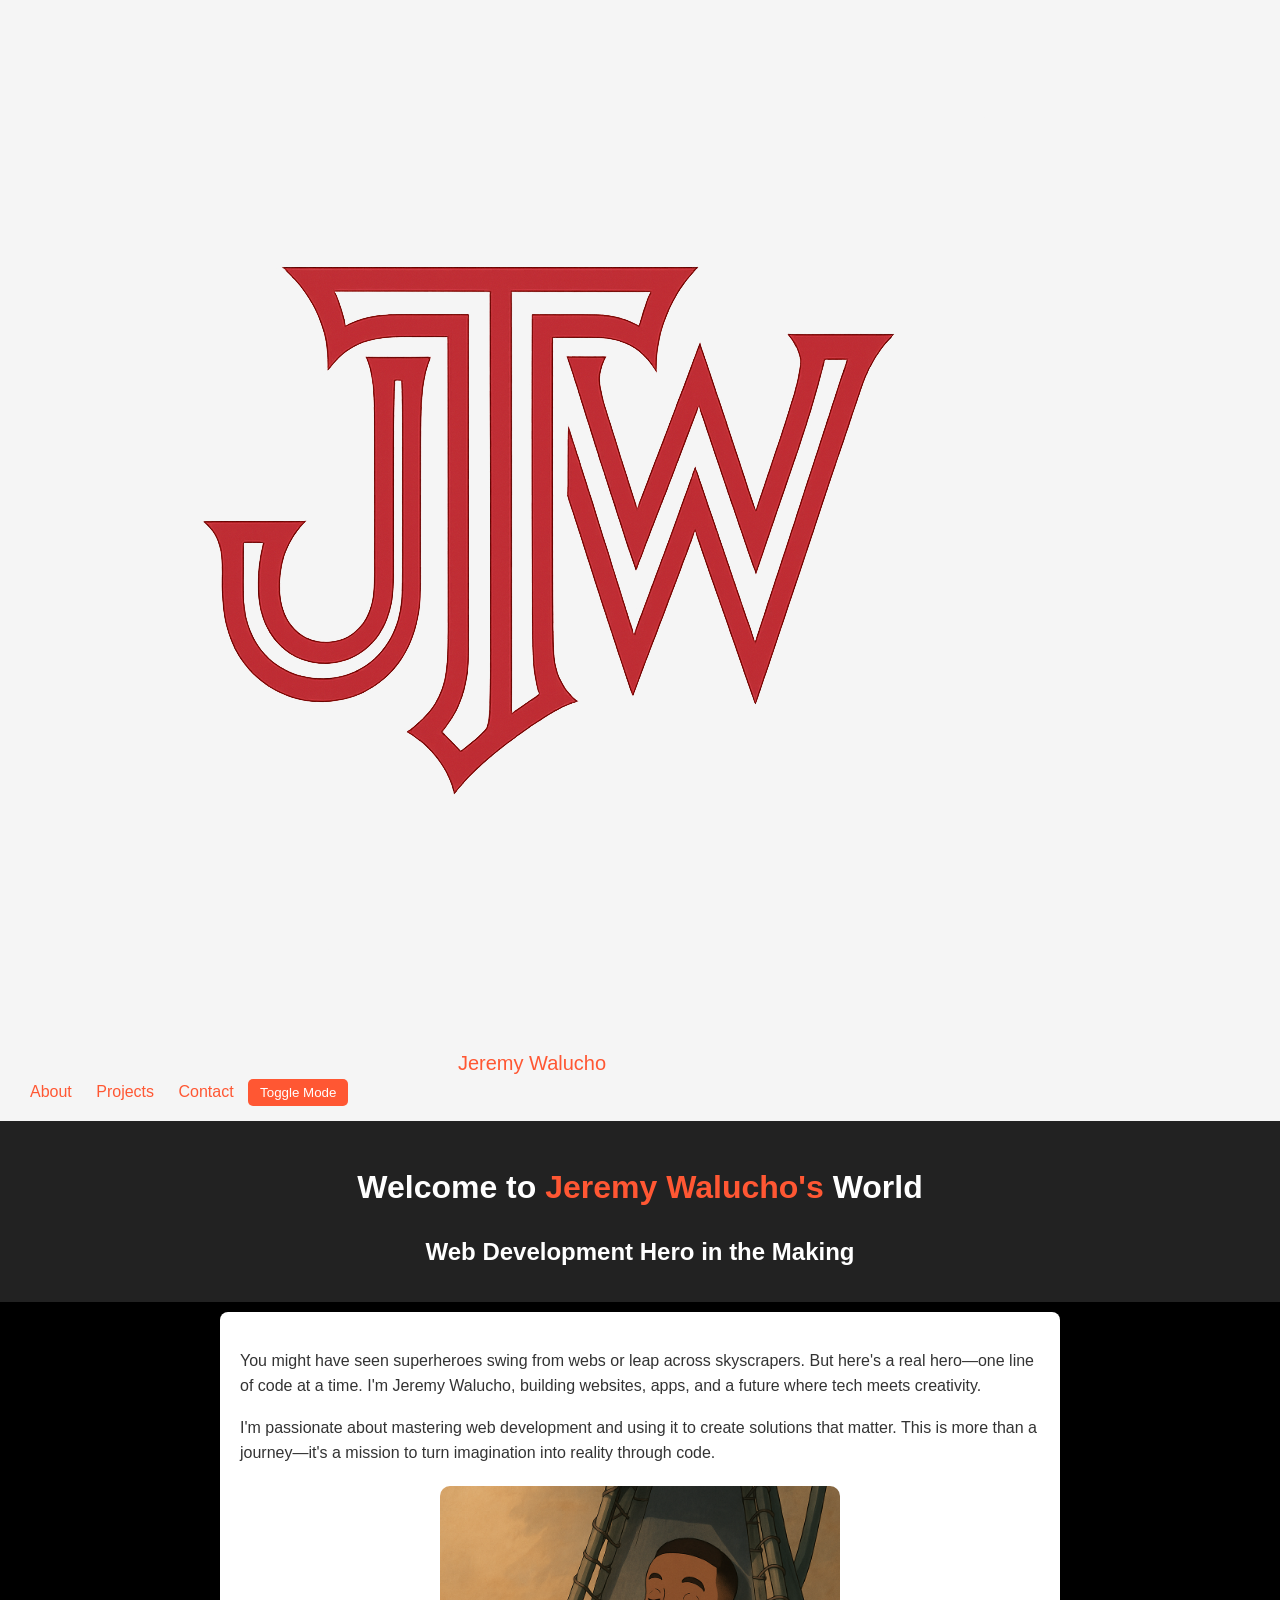
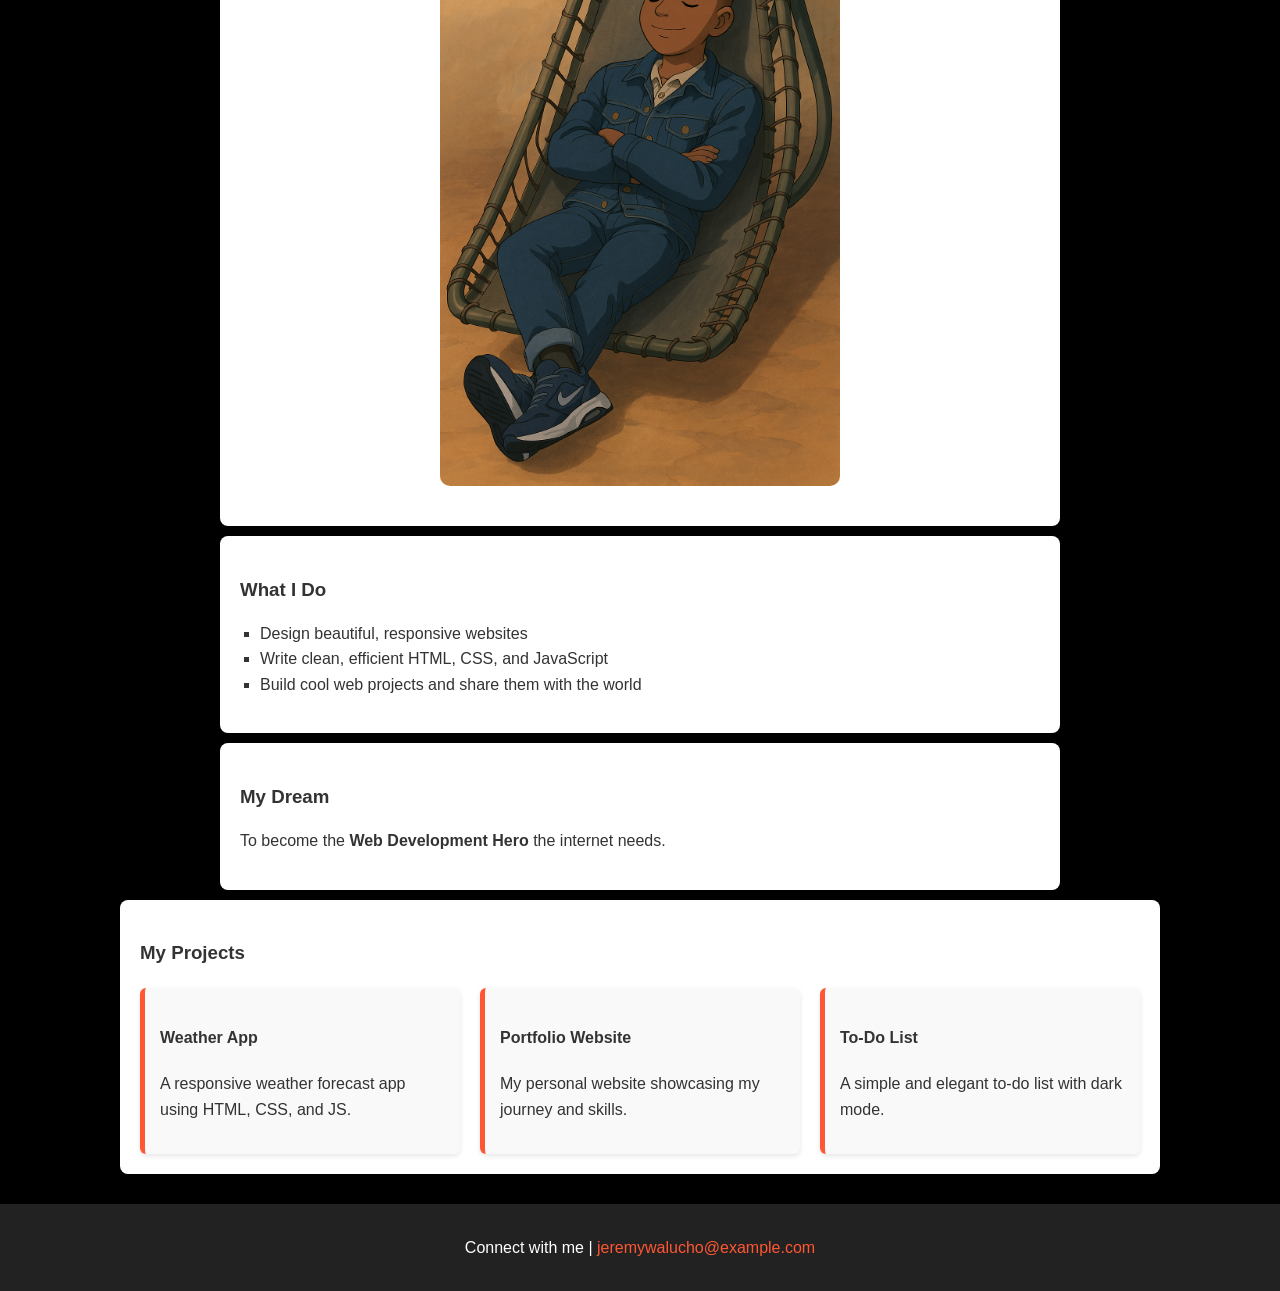
<file: index.html>
<!DOCTYPE html>
<html lang="en">
<head>
  <meta charset="UTF-8">
  <title>Hello, World!</title>
  <link rel="stylesheet" href="style .css">
</head>
<script>
  const toggle = document.getElementById('themeToggle');
  toggle.addEventListener('click', () => {
    document.body.classList.toggle('light-mode');
  });
</script>
<script>
  const sections = document.querySelectorAll("header, .intro, .what-i-do, .dream, .projects");
  window.addEventListener("load", () => {
    sections.forEach(sec => sec.style.opacity = 1);
  });
</script>
<body>
  <nav class="navbar">
  <div class="nav-left">
    <img src="logo.png" alt="JTW Logo" class="logo">
    <div class="nav-brand">Jeremy Walucho</div>
  </div>
  <div class="nav-links" id="nav-links">
    <a href="#about">About</a>
    <a href="#projects">Projects</a>
    <a href="#contact">Contact</a>
    <button id="themeToggle">Toggle Mode</button>
  </div>
  </nav>
  <header>
    <h1>Welcome to <span class="highlight-name">Jeremy Walucho's</span> World</h1>
    <h2>Web Development Hero in the Making</h2>
  </header>

  <section class="intro">
    <p>You might have seen superheroes swing from webs or leap across skyscrapers. But here's a real hero—one line of code at a time. I'm Jeremy Walucho, building websites, apps, and a future where tech meets creativity.</p>

    <p>I'm passionate about mastering web development and using it to create solutions that matter. This is more than a journey—it's a mission to turn imagination into reality through code.</p>

    <img src="Myphoto.png" alt="Jeremy Walucho" class="profile-img">
  </section>

  <section class="what-i-do">
    <h3>What I Do</h3>
    <ul>
      <li>Design beautiful, responsive websites</li>
      <li>Write clean, efficient HTML, CSS, and JavaScript</li>
      <li>Build cool web projects and share them with the world</li>
    </ul>
  </section>

  <section class="dream">
    <h3>My Dream</h3>
    <p>To become the <strong>Web Development Hero</strong> the internet needs.</p>
  </section>
  <section id="projects" class="projects">
  <h3>My Projects</h3>
  <div class="project-grid">
    <div class="project-card">
      <h4>Weather App</h4>
      <p>A responsive weather forecast app using HTML, CSS, and JS.</p>
    </div>
    <div class="project-card">
      <h4>Portfolio Website</h4>
      <p>My personal website showcasing my journey and skills.</p>
    </div>
    <div class="project-card">
      <h4>To-Do List</h4>
      <p>A simple and elegant to-do list with dark mode.</p>
    </div>
  </div>
</section>

  <footer>
    <p>Connect with me | <a href="mailto:jeremywalucho@example.com">jeremywalucho@example.com</a></p>
  </footer>
</body>
</html>
</file>
<file: style .css>
body {
  font-family: Arial, sans-serif;
  line-height:1.6;
  margin: 0;
  padding: 0;
  background-color: black;
  color: #333;
}

header {
  background-color: #222;
  color: #fff;
  padding: 20px;
  text-align: center;
}

.highlight-name {
  color: #FF5733; /* Bright and bold name */
}

h1, h2, h3 {
  margin-bottom: 10px;
}

.intro, .what-i-do, .dream {
  padding: 20px;
  margin: 10px auto;
  max-width: 800px;
  background-color: #fff;
  border-radius: 8px;
  box-shadow: 0 0 10px rgba(0, 0, 0, 0.1);
}

.profile-img {
  width: 100%;
  max-width: 400px;
  border-radius: 10px;
  display: block;
  margin: 20px auto;
}

ul {
  list-style-type: square;
  padding-left: 20px;
}

footer {
  text-align: center;
  background-color: #222;
  color: #fff;
  padding: 15px;
  margin-top: 30px;
}

a {
  color: #FF5733;
  text-decoration: none;
}

a:hover {
  text-decoration: underline;
}
/* === Navbar === */
.navbar {
  background-color: whitesmoke;
  color: white;
  padding: 15px 20px;
  display: flex;
  justify-content: space-between;
  align-items: center;
  flex-wrap: wrap;
}

.nav-links a {
  color: #FF5733;
  text-decoration: none;
  margin: 0 10px;
}

.nav-links button {
  background-color: #FF5733;
  color: white;
  border: none;
  padding: 6px 12px;
  border-radius: 5px;
  cursor: pointer;
}
.nav-brand {
  color: #FF5733;
  text-align: center;
  font-size: 20px;
  justify-content:center;
}

.nav-links button:hover {
  background-color: #e94e2f;
}

/* === Projects Section === */
.projects {
  padding: 20px;
  max-width: 1000px;
  margin: auto;
  background-color: #fff;
  border-radius: 8px;
}

.project-grid {
  display: grid;
  grid-template-columns: repeat(auto-fit, minmax(250px, 1fr));
  gap: 20px;
  margin-top: 20px;
}

.project-card {
  background-color: #f9f9f9;
  padding: 15px;
  border-left: 5px solid #FF5733;
  border-radius: 6px;
  box-shadow: 0 2px 5px rgba(0,0,0,0.1);
}

/* === Light Mode Support === */
body.light-mode {
  background-color: #ffffff;
  color: #000000;
}

body.light-mode .intro,
body.light-mode .what-i-do,
body.light-mode .dream,
body.light-mode .projects {
  background-color: #f0f0f0;
}

body.light-mode .navbar,
body.light-mode footer {
  background-color: #ddd;
  color: #000;
}

body.light-mode a {
  color: #FF5733;
}
/* === Animations === */
@keyframes fadeInUp {
  from {
    opacity: 0;
    transform: translateY(30px);
  }
  to {
    opacity: 1;
    transform: translateY(0);
  }
}

body {
  scroll-behavior: smooth;
}

header, .intro, .what-i-do, .dream, .projects {
  opacity: 0;
  animation: fadeInUp 0.8s ease-out forwards;
}

header {
  animation-delay: 0.2s;
}

.intro {
  animation-delay: 0.4s;
}

.what-i-do {
  animation-delay: 0.6s;
}

.dream {
  animation-delay: 0.8s;
}

.projects {
  animation-delay: 1s;
}

/* === Project Card Hover Animation === */
.project-card {
  transition: transform 0.3s ease, box-shadow 0.3s ease;
}

.project-card:hover {
  transform: translateY(-8px);
  box-shadow: 0 8px 15px rgba(0, 0, 0, 0.2);
}
</file>
